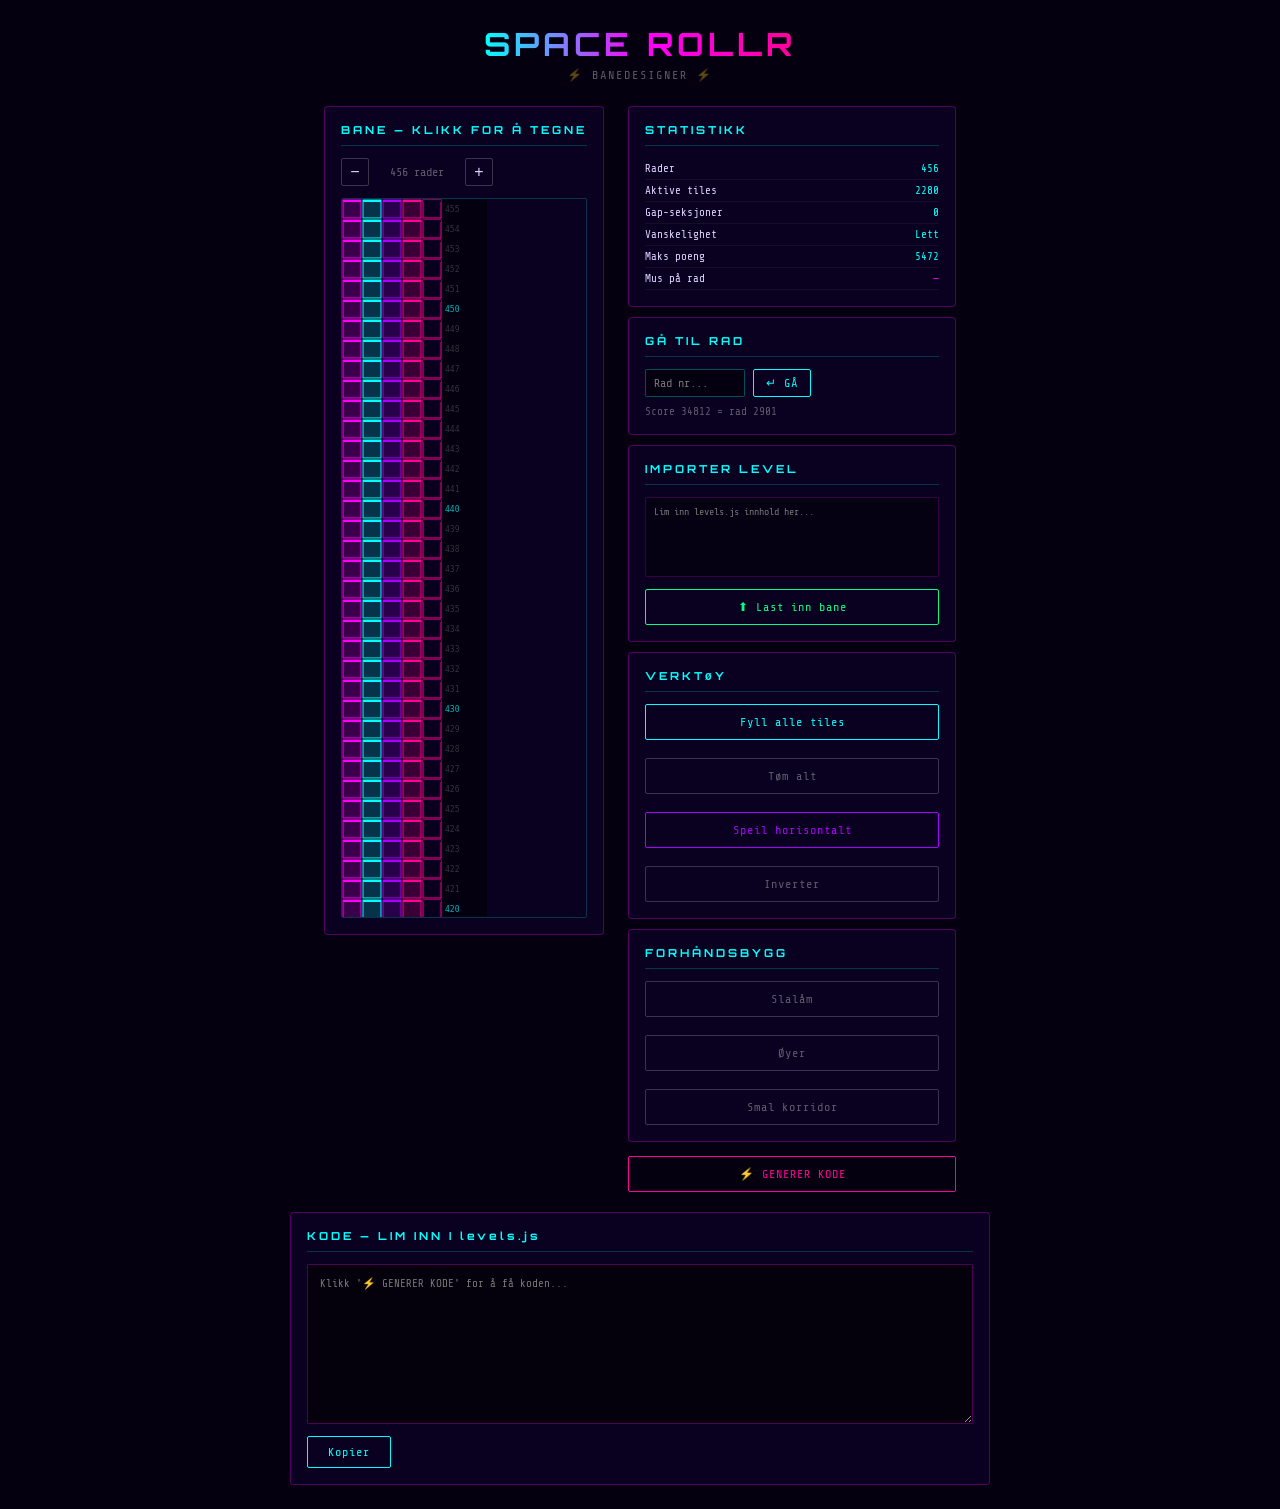
<file: editor.html>
<!DOCTYPE html>
<html lang="no">
<head>
  <meta charset="UTF-8">
  <meta name="viewport" content="width=device-width, initial-scale=1.0">
  <title>Space Rollr — Banedesigner</title>
  <style>
    @import url('https://fonts.googleapis.com/css2?family=Share+Tech+Mono&family=Orbitron:wght@700;900&display=swap');
    :root{--bg:#04000f;--panel:#0a0020;--cyan:#00ffff;--purple:#aa00ff;--pink:#ff0099;--text:#e0d0ff;--dim:rgba(255,255,255,0.35);}
    *{margin:0;padding:0;box-sizing:border-box;}
    body{background:var(--bg);color:var(--text);font-family:'Share Tech Mono',monospace;min-height:100vh;display:flex;flex-direction:column;align-items:center;padding:24px 16px;}
    h1{font-family:'Orbitron',monospace;font-size:2rem;letter-spacing:4px;background:linear-gradient(90deg,var(--cyan),#ff00ff,var(--pink));-webkit-background-clip:text;-webkit-text-fill-color:transparent;margin-bottom:4px;}
    .subtitle{color:var(--dim);font-size:12px;letter-spacing:2px;margin-bottom:24px;}
    .main{display:flex;gap:24px;align-items:flex-start;flex-wrap:wrap;justify-content:center;}
    .panel{background:var(--panel);border:1px solid rgba(255,0,255,0.3);padding:16px;border-radius:4px;}
    .panel h2{font-family:'Orbitron',monospace;font-size:11px;letter-spacing:3px;color:var(--cyan);margin-bottom:12px;border-bottom:1px solid rgba(0,255,255,0.2);padding-bottom:8px;}
    #canvas-wrap{overflow-y:auto;max-height:80vh;border:1px solid rgba(0,255,255,0.2);border-radius:2px;cursor:crosshair;}
    canvas{display:block;}
    .controls{display:flex;flex-direction:column;gap:10px;min-width:180px;}
    .btn{padding:10px 16px;border:1px solid;border-radius:2px;cursor:pointer;font-family:'Share Tech Mono',monospace;font-size:12px;letter-spacing:1px;transition:all .15s;background:transparent;width:100%;}
    .btn-cyan{border-color:var(--cyan);color:var(--cyan);}
    .btn-cyan:hover{background:rgba(0,255,255,0.1);box-shadow:0 0 12px rgba(0,255,255,0.3);}
    .btn-pink{border-color:var(--pink);color:var(--pink);}
    .btn-pink:hover{background:rgba(255,0,153,0.1);box-shadow:0 0 12px rgba(255,0,153,0.3);}
    .btn-purple{border-color:var(--purple);color:var(--purple);}
    .btn-purple:hover{background:rgba(170,0,255,0.1);}
    .btn-dim{border-color:rgba(255,255,255,0.2);color:var(--dim);}
    .btn-dim:hover{background:rgba(255,255,255,0.05);}
    .btn-green{border-color:#00ff88;color:#00ff88;}
    .btn-green:hover{background:rgba(0,255,136,0.1);box-shadow:0 0 12px rgba(0,255,136,0.3);}
    .stat{display:flex;justify-content:space-between;gap:16px;font-size:11px;padding:4px 0;border-bottom:1px solid rgba(255,255,255,0.05);}
    .stat span:last-child{color:var(--cyan);}
    #output-wrap{width:100%;max-width:700px;margin-top:20px;}
    #output{width:100%;height:160px;background:rgba(0,0,0,0.6);border:1px solid rgba(255,0,255,0.3);color:#aaf5f0;font-family:'Share Tech Mono',monospace;font-size:11px;padding:12px;resize:vertical;border-radius:2px;}
    .copy-row{display:flex;gap:10px;margin-top:8px;align-items:center;}
    .copy-msg{font-size:11px;color:var(--cyan);opacity:0;transition:opacity .3s;}
    .row-ctrl{display:flex;align-items:center;gap:8px;margin-bottom:12px;}
    .row-ctrl button{width:28px;height:28px;border:1px solid rgba(255,255,255,0.2);background:transparent;color:var(--text);cursor:pointer;font-size:16px;border-radius:2px;}
    .row-ctrl button:hover{border-color:var(--cyan);color:var(--cyan);}
    .row-ctrl span{font-size:12px;color:var(--dim);min-width:80px;text-align:center;}
    #import-area{width:100%;height:80px;background:rgba(0,0,0,0.4);border:1px solid rgba(255,0,255,0.2);color:#aaf5f0;font-family:'Share Tech Mono',monospace;font-size:10px;padding:8px;resize:none;border-radius:2px;margin-bottom:8px;}
  </style>
</head>
<body>
  <h1>SPACE ROLLR</h1>
  <div class="subtitle">⚡ BANEDESIGNER ⚡</div>
  <div class="main">
    <div class="panel">
      <h2>BANE — KLIKK FOR Å TEGNE</h2>
      <div class="row-ctrl">
        <button onclick="removeRow()">−</button>
        <span id="rowcount">0 rader</span>
        <button onclick="addRow()">+</button>
      </div>
      <div id="canvas-wrap">
        <canvas id="gc"></canvas>
      </div>
    </div>
    <div class="controls">
      <div class="panel">
        <h2>STATISTIKK</h2>
        <div class="stat"><span>Rader</span><span id="s-rows">0</span></div>
        <div class="stat"><span>Aktive tiles</span><span id="s-tiles">0</span></div>
        <div class="stat"><span>Gap-seksjoner</span><span id="s-gaps">0</span></div>
        <div class="stat"><span>Vanskelighet</span><span id="s-diff">—</span></div>
        <div class="stat"><span>Maks poeng</span><span id="s-pts">0</span></div>
        <div class="stat"><span>Mus på rad</span><span id="s-hover" style="color:#ff00ff">—</span></div>
      </div>
      <div class="panel">
        <h2>GÅ TIL RAD</h2>
        <div style="display:flex;gap:8px;align-items:center;">
          <input id="goto-input" type="number" min="0" placeholder="Rad nr..." style="width:100px;background:rgba(0,0,0,0.5);border:1px solid rgba(0,255,255,0.3);color:#aaf5f0;font-family:'Share Tech Mono',monospace;font-size:12px;padding:6px 8px;border-radius:2px;">
          <button class="btn btn-cyan" onclick="gotoRow()" style="width:auto;padding:6px 12px;">↵ GÅ</button>
        </div>
        <div style="margin-top:8px;font-size:11px;color:rgba(255,255,255,0.35);">Score 34812 = rad 2901</div>
      </div>
      <div class="panel">
        <h2>IMPORTER LEVEL</h2>
        <textarea id="import-area" placeholder="Lim inn levels.js innhold her..."></textarea>
        <button class="btn btn-green" onclick="importLevel()">⬆ Last inn bane</button>
      </div>
      <div class="panel">
        <h2>VERKTØY</h2>
        <button class="btn btn-cyan" onclick="fillAll()">Fyll alle tiles</button><br><br>
        <button class="btn btn-dim" onclick="clearAll()">Tøm alt</button><br><br>
        <button class="btn btn-purple" onclick="mirrorH()">Speil horisontalt</button><br><br>
        <button class="btn btn-dim" onclick="invertAll()">Inverter</button>
      </div>
      <div class="panel">
        <h2>FORHÅNDSBYGG</h2>
        <button class="btn btn-dim" onclick="preset('slalom')">Slalåm</button><br><br>
        <button class="btn btn-dim" onclick="preset('islands')">Øyer</button><br><br>
        <button class="btn btn-dim" onclick="preset('narrow')">Smal korridor</button>
      </div>
      <button class="btn btn-pink" onclick="generateCode()" style="margin-top:4px;">⚡ GENERER KODE</button>
    </div>
  </div>
  <div id="output-wrap" class="panel">
    <h2>KODE — LIM INN I levels.js</h2>
    <textarea id="output" readonly placeholder="Klikk '⚡ GENERER KODE' for å få koden..."></textarea>
    <div class="copy-row">
      <button class="btn btn-cyan" onclick="copyCode()" style="width:auto;padding:8px 20px;">Kopier</button>
      <span class="copy-msg" id="copy-msg">✓ Kopiert!</span>
    </div>
  </div>

  <script>
    const CELL = 20, COLS = 5;
    let ROWS = 30;
    let grid = [];
    let painting = null;
    let dirty = true;

    const canvas = document.getElementById('gc');
    const ctx = canvas.getContext('2d');

    function initGrid(r) {
      ROWS = r || 456;
      grid = [];
      for (let i = 0; i < ROWS; i++) grid.push([1,1,1,1,1]);
      resizeCanvas();
      dirty = true;
    }

    function importLevel() {
      const text = document.getElementById('import-area').value.trim();
      if (!text) return alert('Lim inn innholdet fra levels.js først!');
      try {
        const matches = [...text.matchAll(/\[([01],[01],[01],[01],[01])\]/g)];
        if (matches.length === 0) return alert('Fant ingen gyldige rader!');
        grid = matches.map(m => m[1].split(',').map(Number));
        ROWS = grid.length;
        resizeCanvas();
        dirty = true;
        // Scroll to bottom (start of level)
        setTimeout(() => {
          const wrap = document.getElementById('canvas-wrap');
          wrap.scrollTop = wrap.scrollHeight;
        }, 100);
      } catch(e) {
        alert('Kunne ikke lese banen: ' + e.message);
      }
    }

    function resizeCanvas() {
      canvas.width = COLS * CELL + 45;
      canvas.height = ROWS * CELL + 1;
      document.getElementById('rowcount').textContent = ROWS + ' rader';
      document.getElementById('s-rows').textContent = ROWS;
    }

    function render() {
      if (!dirty) return;
      dirty = false;
      ctx.clearRect(0, 0, canvas.width, canvas.height);
      ctx.fillStyle = 'rgba(4,0,15,1)';
      ctx.fillRect(0, 0, canvas.width, canvas.height);

      for (let r = 0; r < ROWS; r++) {
        const drawR = ROWS - 1 - r;
        const y = drawR * CELL;
        for (let c = 0; c < COLS; c++) {
          const x = c * CELL;
          if (grid[r][c]) {
            ctx.fillStyle = 'rgba(10,0,30,0.95)';
            ctx.fillRect(x+1, y+1, CELL-2, CELL-2);
            const colors = ['#ff00ff','#00ffff','#aa00ff','#ff0099'];
            ctx.fillStyle = colors[c] + '33';
            ctx.fillRect(x+1, y+1, CELL-2, CELL-2);
            ctx.strokeStyle = colors[c];
            ctx.lineWidth = 1;
            ctx.strokeRect(x+1, y+1, CELL-2, CELL-2);
            ctx.fillStyle = colors[c];
            ctx.fillRect(x+1, y+1, CELL-2, 2);
          } else {
            ctx.fillStyle = 'rgba(0,0,0,0.5)';
            ctx.fillRect(x+1, y+1, CELL-2, CELL-2);
            ctx.strokeStyle = 'rgba(255,255,255,0.04)';
            ctx.lineWidth = 1;
            ctx.strokeRect(x+1, y+1, CELL-2, CELL-2);
          }
        }
        // Row number on every row
        ctx.font = '8px monospace';
        if (r % 10 === 0) {
          ctx.fillStyle = 'rgba(0,255,255,0.7)';
          ctx.fillText(r, COLS * CELL + 3, y + CELL/2 + 3);
        } else {
          ctx.fillStyle = 'rgba(255,255,255,0.2)';
          ctx.fillText(r, COLS * CELL + 3, y + CELL/2 + 3);
        }
      }
      updateStats();
    }

    function getCellFromEvent(e) {
      const wrap = document.getElementById('canvas-wrap');
      const wrapRect = wrap.getBoundingClientRect();
      const cx2 = e.clientX - wrapRect.left;
      const cy2 = e.clientY - wrapRect.top + wrap.scrollTop;
      const c = Math.floor(cx2 / CELL);
      const drawR = Math.floor(cy2 / CELL);
      const r = ROWS - 1 - drawR;
      return {r, c};
    }

    canvas.addEventListener('mousedown', e => {
      e.preventDefault();
      const {r, c} = getCellFromEvent(e);
      if (r < 0 || r >= ROWS || c < 0 || c >= COLS) return;
      painting = grid[r][c] ? 0 : 1;
      grid[r][c] = painting;
      dirty = true;
    });

    // mousemove handled below

    document.addEventListener('mouseup', () => painting = null);

    function updateStats() {
      let tiles = 0, gaps = 0, inGap = false;
      for (let r = 0; r < ROWS; r++) {
        const empty = grid[r].every(v => v === 0);
        if (empty) { if (!inGap) { gaps++; inGap = true; } } else { inGap = false; }
        tiles += grid[r].filter(v => v).length;
      }
      document.getElementById('s-tiles').textContent = tiles;
      document.getElementById('s-gaps').textContent = gaps;
      document.getElementById('s-pts').textContent = ROWS * 12;
      const ratio = 1 - tiles / (ROWS * 4);
      const diff = ratio < 0.1 ? 'Lett' : ratio < 0.25 ? 'Medium' : ratio < 0.4 ? 'Vanskelig' : 'Ekstremt';
      document.getElementById('s-diff').textContent = diff;
    }

    function addRow() { ROWS = Math.min(2000, ROWS+1); grid.push([1,1,1,1,1]); resizeCanvas(); dirty=true; }
    function removeRow() { if(ROWS>5){ROWS--;grid.pop();resizeCanvas();dirty=true;} }
    function fillAll() { grid=grid.map(()=>[1,1,1,1,1]); dirty=true; }
    function clearAll() { grid=grid.map(()=>[0,0,0,0,0]); dirty=true; }
    function invertAll() { grid=grid.map(r=>r.map(v=>v?0:1)); dirty=true; }
    function mirrorH() { grid=grid.map(r=>[r[4],r[3],r[2],r[1],r[0]]); dirty=true; }

    function preset(type) {
      if(type==='slalom'){for(let r=0;r<ROWS;r++){const s=Math.floor(r/8)%3;grid[r]=s===0?[1,1,0,0,0]:s===1?[0,1,1,1,0]:[0,0,0,1,1];}}
      else if(type==='islands'){for(let r=0;r<ROWS;r++)grid[r]=r%10<6?[1,1,1,1,1]:[0,0,0,0,0];}
      else if(type==='narrow'){for(let r=0;r<ROWS;r++){if(r<ROWS*.3)grid[r]=[1,1,1,1,1];else if(r<ROWS*.6)grid[r]=[0,1,1,1,0];else grid[r]=[0,0,r%6<3?1:0,0,0];}}
      dirty=true;
    }

    function generateCode() {
      const rows = grid.map(r=>`  [${r.join(',')}]`).join(',\n');
      document.getElementById('output').value = `const LEVEL1=[\n${rows}\n];`;
    }

    function copyCode() {
      const ta=document.getElementById('output');ta.select();
      navigator.clipboard.writeText(ta.value).catch(()=>document.execCommand('copy'));
      const msg=document.getElementById('copy-msg');msg.style.opacity=1;
      setTimeout(()=>msg.style.opacity=0,2000);
    }

    initGrid(456);

    function gotoRow() {
      const r = parseInt(document.getElementById('goto-input').value);
      if (isNaN(r) || r < 0 || r >= ROWS) return;
      const wrap = document.getElementById('canvas-wrap');
      const drawR = ROWS - 1 - r;
      const y = drawR * CELL;
      wrap.scrollTop = y - wrap.clientHeight / 2 + CELL / 2;
    }

    document.getElementById('goto-input').addEventListener('keydown', e => {
      if (e.key === 'Enter') gotoRow();
    });

    // Show row on hover
    canvas.addEventListener('mousemove', e => {
      const {r} = getCellFromEvent(e);
      if (r >= 0 && r < ROWS) {
        const score = r * 12;
        document.getElementById('s-hover').textContent = r + ' (score ~' + score + ')';
      }
      if (painting === null) return;
      const {r: pr, c} = getCellFromEvent(e);
      if (pr < 0 || pr >= ROWS || c < 0 || c >= COLS) return;
      grid[pr][c] = painting;
      dirty = true;
    });

    function loop() { render(); requestAnimationFrame(loop); }
    requestAnimationFrame(loop);
  </script>
</body>
</html>
</file>
